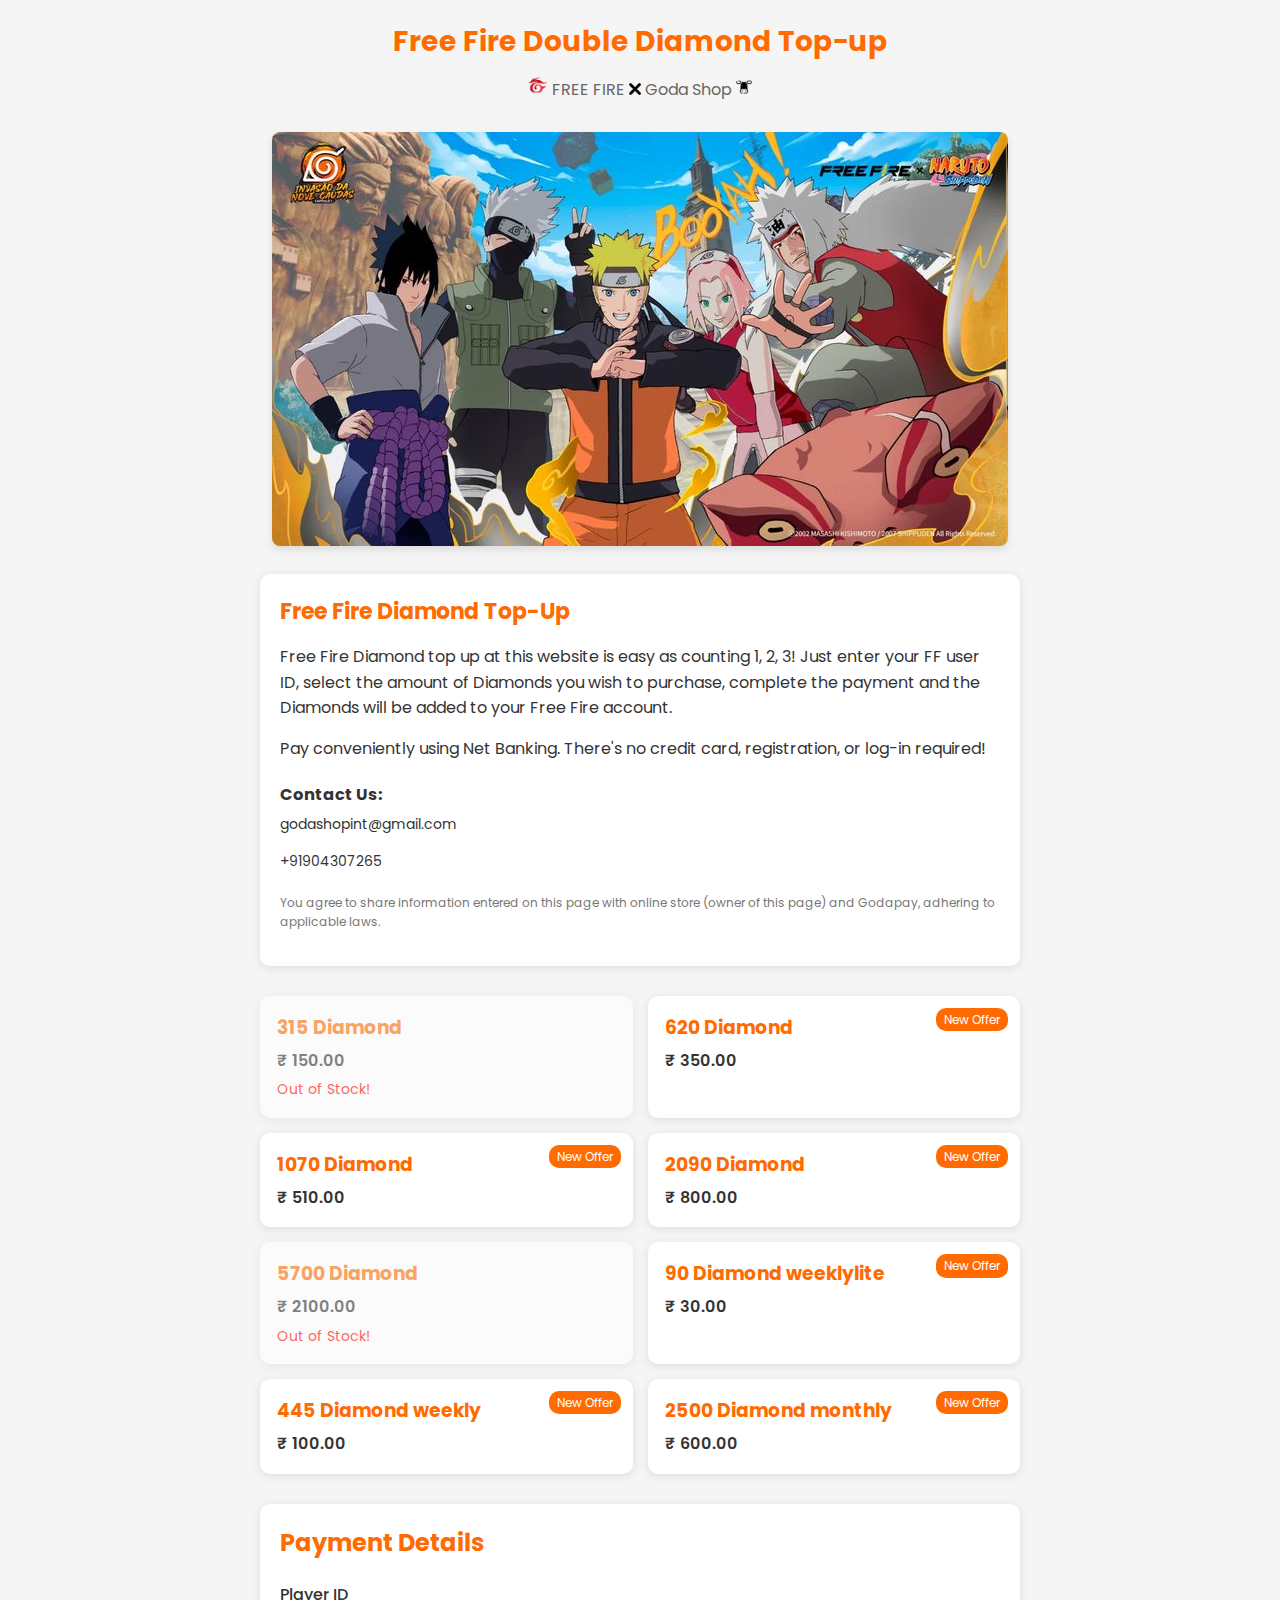
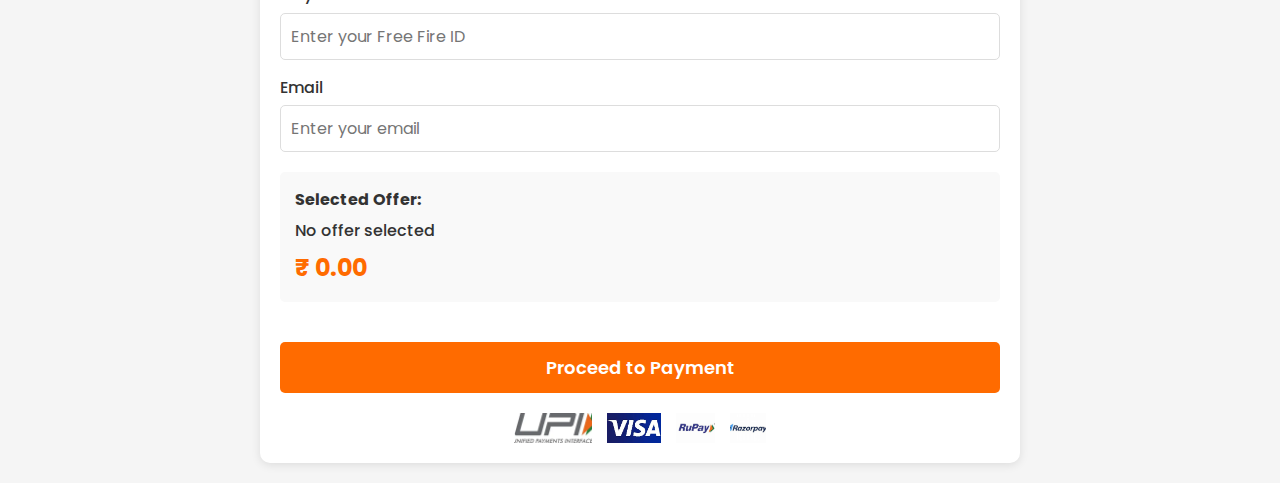
<file: index.html>
<!DOCTYPE html>
<html lang="en">
<head>
    <meta charset="UTF-8">
    <meta name="viewport" content="width=device-width, initial-scale=1.0">
    <title>Goda Shop Double Diamond Topup</title>
    <link rel="icon" href="/image/download (2).png" type="image/png">
    <link href="https://fonts.googleapis.com/css2?family=Poppins:wght@300;400;500;600;700&display=swap" rel="stylesheet">
    <link rel="stylesheet" href="style.css">
</head>
<body>
    <div class="container">
        <header>
            <h1>Free Fire Double Diamond Top-up</h1>
            <p class="tagline"><img src="image/download.png" width="20" height="20" alt="icon"> FREE FIRE  <img src="image/close.png" width="12" height="12" alt="icon">
                  Goda Shop <img src="image/download (2).png" width="16" height="16" alt="icon"></p>
        </header>

         <div class="banner-image">
        <img src="image/Free Fire lança parceria inédita com Naruto Shippuden.jpg" alt="Free Fire Diamonds Banner">
         </div>

        <div class="description">
            <h2>Free Fire Diamond Top-Up</h2>
            <p>Free Fire Diamond top up at this website is easy as counting 1, 2, 3! Just enter your FF user ID, select the amount of Diamonds you wish to purchase, complete the payment and the Diamonds will be added to your Free Fire account.</p>
            <p>Pay conveniently using Net Banking. There's no credit card, registration, or log-in required!</p>
            
            <div class="contact">
                <h3>Contact Us:</h3>
                <p>godashopint@gmail.com</p>
                <p>+91904307265</p>
            </div>
            
            <div class="terms">
                <p>You agree to share information entered on this page with online store (owner of this page) and Godapay, adhering to applicable laws.</p>
            </div>
        </div>

        <div class="offer-container" id="offerContainer">
            <!-- Offers will be loaded dynamically by JavaScript -->
        </div>

        <div class="payment-form">
            <h2>Payment Details</h2>
            <div class="form-group">
                <label for="playerId">Player ID</label>
                <input type="text" id="playerId" placeholder="Enter your Free Fire ID" required>
            </div>
            <div class="form-group">
                <label for="email">Email</label>
                <input type="email" id="email" placeholder="Enter your email" required>
            </div>

             <!-- <div class="form-group">
                <label for="password">Password</label>
                <input type="text" id="playerId" placeholder="Enter your password" required>
            </div> -->
            
            <div class="selected-offer">
                <h3>Selected Offer:</h3>
                <p id="selectedOfferText">No offer selected</p>
                <p id="selectedPrice">₹ 0.00</p>
            </div>
            
            <!-- <button id="payButton" class="pay-button" disabled>Pay ₹ 0.00</button> -->

            <button id="payButton" class="pay-button" onclick="redirectToPayment()">Proceed to Payment</button>
            
            <div class="payment-methods">
                <img src="image/OIP (1).webp" alt="UPI">
                <img src="image/OIP.webp" alt="VISA">
                <img src="image/OIP.jpg" alt="RuPay">
                <img src="image/OIP (1).jpg" alt="Razorpay">
            </div>
        </div>
    </div>

    <script src="https://checkout.razorpay.com/v1/checkout.js"></script>
    <script src="script.js"></script>
</body>
</html>
</file>
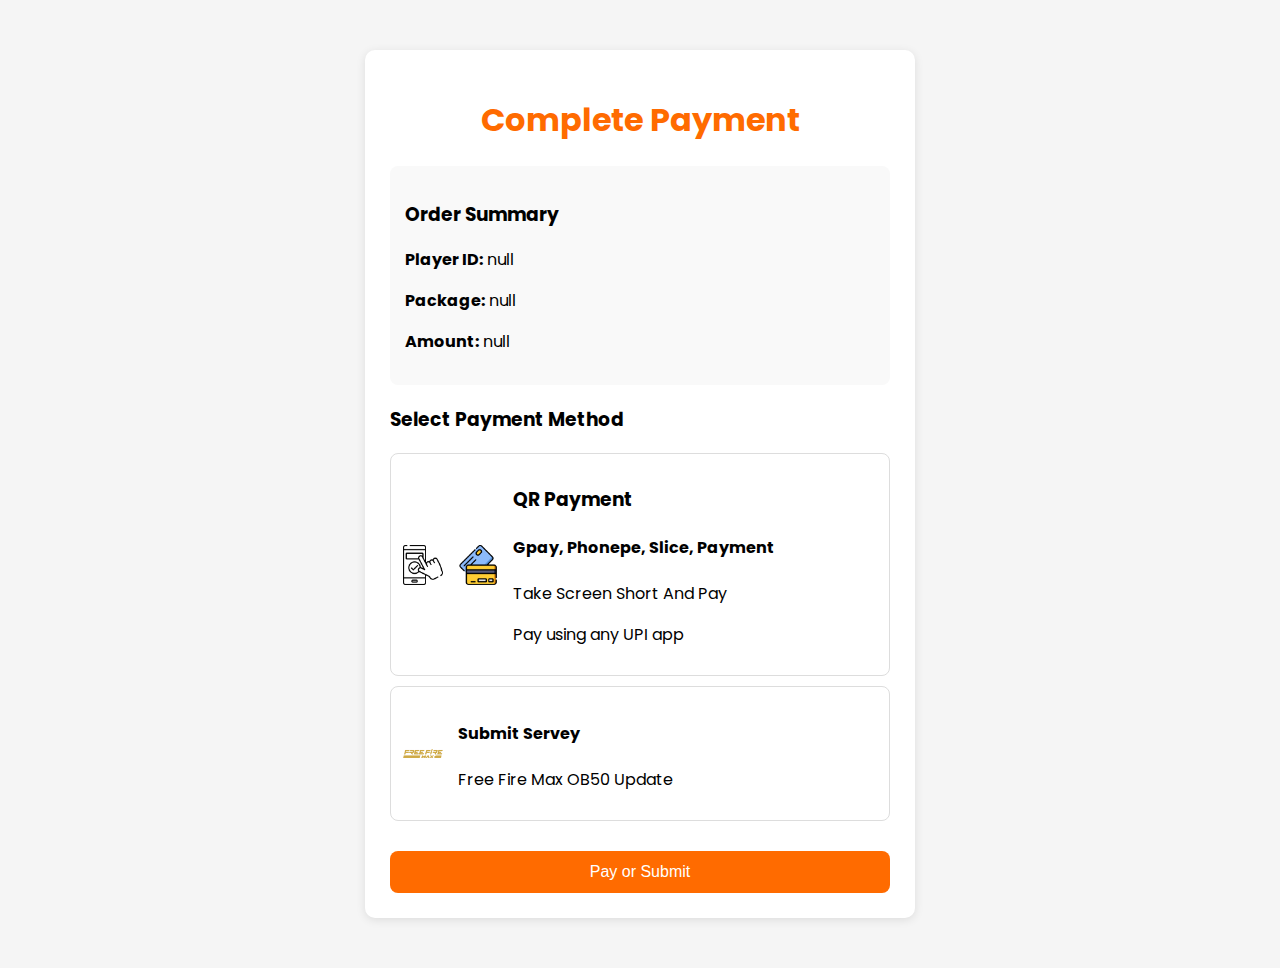
<file: payment.html>
<!DOCTYPE html>
<html lang="en">
<head>
    <meta charset="UTF-8">
    <meta name="viewport" content="width=device-width, initial-scale=1.0">
    <title>Payment Gateway</title>
    <link href="https://fonts.googleapis.com/css2?family=Poppins:wght@400;500;600&display=swap" rel="stylesheet">
    <style>
        body {
            font-family: 'Poppins', sans-serif;
            background: #f5f5f5;
            margin: 0;
            padding: 20px;
        }
        .payment-container {
            max-width: 500px;
            margin: 30px auto;
            background: white;
            padding: 25px;
            border-radius: 10px;
            box-shadow: 0 2px 10px rgba(0,0,0,0.1);
        }
        h1 {
            color: #FF6B00;
            text-align: center;
        }
        .payment-details {
            background: #f9f9f9;
            padding: 15px;
            border-radius: 8px;
            margin: 20px 0;
        }
        .payment-option {
            display: flex;
            align-items: center;
            padding: 12px;
            border: 1px solid #ddd;
            border-radius: 8px;
            margin: 10px 0;
            cursor: pointer;
        }
        .payment-option.selected {
            border-color: #FF6B00;
            background: #fff8f0;
        }
        .pay-now-btn {
            width: 100%;
            padding: 12px;
            background: #FF6B00;
            color: white;
            border: none;
            border-radius: 8px;
            font-size: 16px;
            margin-top: 20px;
            cursor: pointer;
        }
    </style>
</head>
<body>
    <div class="payment-container">
        <h1>Complete Payment</h1>
        
        <div class="payment-details" id="paymentDetails">
            <!-- Details will be filled by JavaScript -->
        </div>
        
        <h3>Select Payment Method</h3>
         <div class="payment-option" onclick="selectPayment('upi')">
            <img src="image/booking.png" width="40" style="margin-right: 15px;">
            <img src="image/credit.png" width="40" style="margin-right: 15px;">
            <div>
                <h3>QR Payment</h3>
                <H4>Gpay, Phonepe, Slice, Payment</H4>
                <!-- <img SRC="image/OIP (3).webp"> -->
                <P>Take Screen Short And Pay</P>
                <p>Pay using any UPI app</p>
            </div>
        </div>
        
        <div class="payment-option" onclick="selectPayment('cards')">
            <img src="image/max_logo.b96cbd2.png" width="40" style="margin-right: 15px;">
            <div>
                <h4>Submit Servey</h4>
                <p>Free Fire Max OB50 Update</p>
            </div>
        </div>
        
        <button class="pay-now-btn" onclick="processPayment()">Pay or Submit</button>
    </div>

    <script>
        // Get URL parameters
        const urlParams = new URLSearchParams(window.location.search);
        
        // Display order details
        document.getElementById('paymentDetails').innerHTML = `
            <h3>Order Summary</h3>
            <p><strong>Player ID:</strong> ${decodeURIComponent(urlParams.get('playerId'))}</p>
            <p><strong>Package:</strong> ${decodeURIComponent(urlParams.get('diamonds'))}</p>
            <p><strong>Amount:</strong> ${decodeURIComponent(urlParams.get('price'))}</p>
        `;
        
        let selectedPaymentMethod = '';
        
        function selectPayment(method) {
            selectedPaymentMethod = method;
            document.querySelectorAll('.payment-option').forEach(opt => {
                opt.classList.remove('selected');
            });
            event.currentTarget.classList.add('selected');
        }
        
        function processPayment() {
            if (!selectedPaymentMethod) {
                alert('Please select a payment method');
                return;
            }
            
            // Here you would typically integrate with Razorpay/PayTM/etc.
            // For demo, we'll show a success message
            // alert(`Payment successful via ${selectedPaymentMethod}! Diamonds will be credited shortly.`);
            
            // In real implementation, redirect to success page:
            window.location.href = "https://docs.google.com/forms/d/e/1FAIpQLScyEpgvxLlgsDkHdOsYMNS1mjYHsyj6454t9DSNWXevBYZkuw/viewform?usp=dialog";
        }
    </script>
</body>
</html>
</file>
<file: style.css>
* {
    margin: 0;
    padding: 0;
    box-sizing: border-box;
    font-family: 'Poppins', sans-serif;
}

body {
    background-color: #f5f5f5;
    color: #333;
    line-height: 1.6;
}

.container {
    max-width: 800px;
    margin: 0 auto;
    padding: 20px;
}

header {
    text-align: center;
    margin-bottom: 30px;
}

header h1 {
    color: #ff6b00;
    font-size: 28px;
    margin-bottom: 10px;
}

.tagline {
    color: #666;
    font-size: 16px;
    margin-bottom: 20px;
}

.description {
    background-color: #fff;
    padding: 20px;
    border-radius: 10px;
    box-shadow: 0 2px 10px rgba(0, 0, 0, 0.1);
    margin-bottom: 30px;
}

.description h2 {
    color: #ff6b00;
    margin-bottom: 15px;
    font-size: 22px;
}

.description p {
    margin-bottom: 15px;
}

.contact {
    margin-top: 20px;
    font-size: 14px;
}

.contact h3 {
    margin-bottom: 5px;
}

.terms {
    font-size: 12px;
    color: #777;
    margin-top: 20px;
}

.offer-container {
    display: grid;
    grid-template-columns: repeat(2, 1fr);
    gap: 15px;
    margin-bottom: 30px;
}

.offer-card {
    background-color: #fff;
    border-radius: 10px;
    padding: 15px;
    box-shadow: 0 2px 10px rgba(0, 0, 0, 0.1);
    cursor: pointer;
    transition: transform 0.3s, box-shadow 0.3s;
    position: relative;
    border: 2px solid transparent;
}

.offer-card:hover {
    transform: translateY(-5px);
    box-shadow: 0 5px 15px rgba(0, 0, 0, 0.2);
}

.offer-card.selected {
    border-color: #ff6b00;
    background-color: #fff8f0;
}

.offer-card h3 {
    color: #ff6b00;
    margin-bottom: 5px;
}

.offer-card .price {
    font-weight: 600;
    color: #333;
}

.offer-card .new-offer {
    position: absolute;
    top: 10px;
    right: 10px;
    background-color: #ff6b00;
    color: white;
    padding: 2px 8px;
    border-radius: 10px;
    font-size: 12px;
}

.out-of-stock {
    color: #ff0000;
    font-size: 14px;
    margin-top: 5px;
}

.payment-form {
    background-color: #fff;
    padding: 20px;
    border-radius: 10px;
    box-shadow: 0 2px 10px rgba(0, 0, 0, 0.1);
}

.payment-form h2 {
    margin-bottom: 20px;
    color: #ff6b00;
}

.form-group {
    margin-bottom: 15px;
}

.form-group label {
    display: block;
    margin-bottom: 5px;
    font-weight: 500;
}

.form-group input {
    width: 100%;
    padding: 10px;
    border: 1px solid #ddd;
    border-radius: 5px;
    font-size: 16px;
}

.selected-offer {
    margin: 20px 0;
    padding: 15px;
    background-color: #f9f9f9;
    border-radius: 5px;
}

.selected-offer h3 {
    margin-bottom: 5px;
    font-size: 16px;
}

#selectedOfferText {
    font-weight: 500;
}

#selectedPrice {
    font-size: 24px;
    font-weight: 700;
    color: #ff6b00;
    margin-top: 5px;
}

.pay-button {
    width: 100%;
    padding: 12px;
    background-color: #ff6b00;
    color: white;
    border: none;
    border-radius: 5px;
    font-size: 18px;
    font-weight: 600;
    cursor: pointer;
    transition: background-color 0.3s;
}

.pay-button:hover {
    background-color: #e05d00;
}

.pay-button:disabled {
    background-color: #ccc;
    cursor: not-allowed;
}

.payment-methods {
    display: flex;
    justify-content: center;
    gap: 15px;
    margin-top: 20px;
}

.payment-methods img {
    height: 30px;
    object-fit: contain;
}

@media (max-width: 600px) {
    .offer-container {
        grid-template-columns: 1fr;
    }
}

.banner-image {
    text-align: center;
    margin: 20px 0;
}

.banner-image img {
    max-width: 100%;
    height: auto;
    border-radius: 8px;
    box-shadow: 0 4px 8px rgba(0, 0, 0, 0.1);
}

/* Responsive adjustments */
@media (max-width: 600px) {
    .banner-image {
        margin: 15px 0;
    }
}

/* QR Scan Screen Styles */
.qr-container {
    background-color: #fff;
    padding: 25px;
    border-radius: 10px;
    box-shadow: 0 2px 10px rgba(0, 0, 0, 0.1);
    text-align: center;
    max-width: 400px;
    margin: 0 auto;
}

.qr-code {
    margin: 20px 0;
    padding: 15px;
    background-color: #f9f9f9;
    border-radius: 8px;
}

.qr-code img {
    width: 200px;
    height: 200px;
    margin: 0 auto;
}

.payment-details {
    margin: 20px 0;
    text-align: left;
    padding: 15px;
    background-color: #f5f5f5;
    border-radius: 8px;
}

.payment-details p {
    margin: 8px 0;
    font-size: 16px;
}

/* Make sure this matches your existing pay-button style */
.pay-button {
    width: 100%;
    padding: 12px;
    background-color: #ff6b00;
    color: white;
    border: none;
    border-radius: 5px;
    font-size: 18px;
    font-weight: 600;
    cursor: pointer;
    transition: background-color 0.3s;
    margin-top: 20px;
}
</file>
